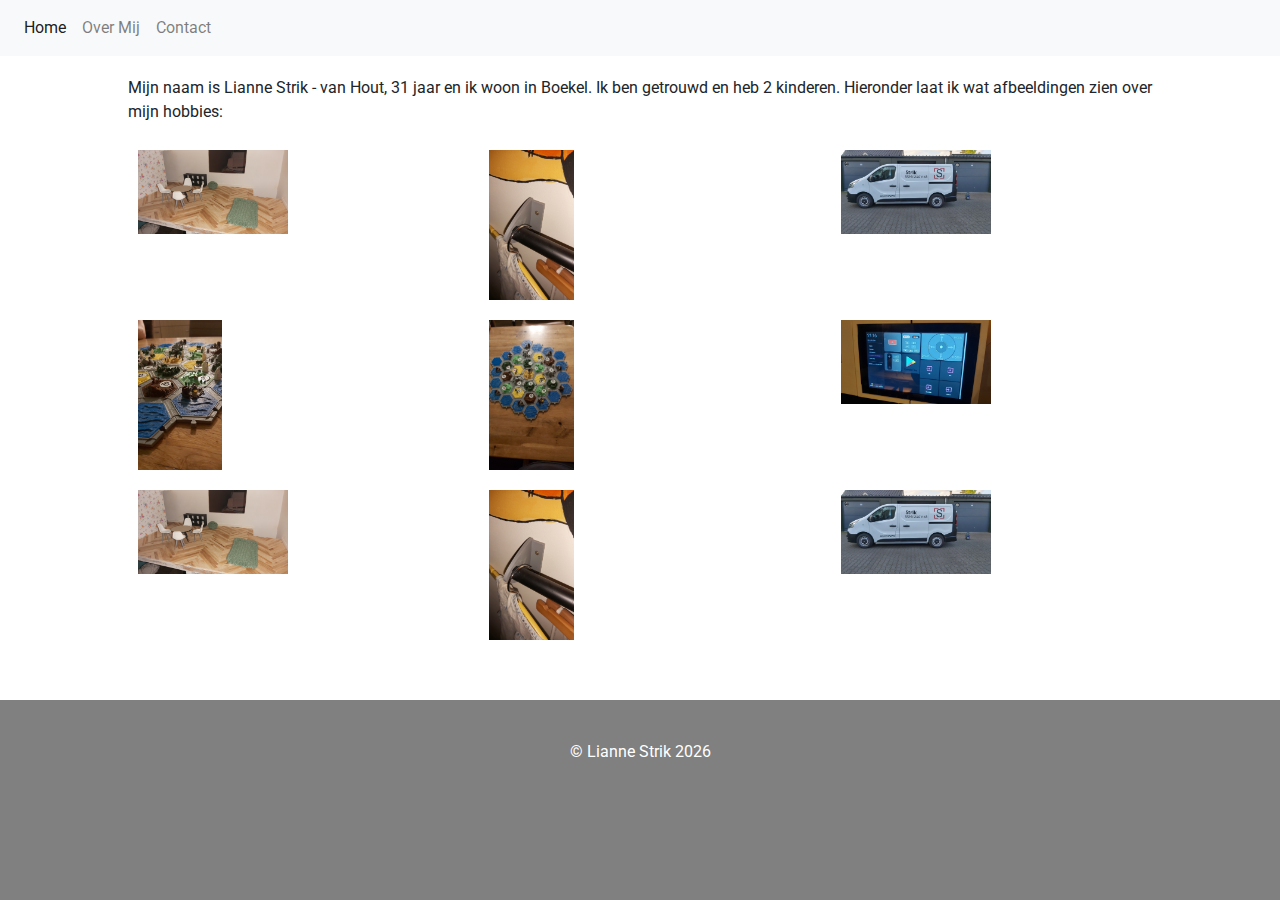
<file: index.html>
<!DOCTYPE html>
<html lang="nl">
<head>
    <meta charset="utf-8">
    <meta name="description" content="Opdracht voor NHA met bootstrap.">
    <link rel="stylesheet" href="style/style.css">
    <script src="https://ajax.googleapis.com/ajax/libs/jquery/3.6.4/jquery.min.js"></script>
    <link rel="stylesheet" href="https://cdn.jsdelivr.net/npm/bootstrap@4.3.1/dist/css/bootstrap.min.css" integrity="sha384-ggOyR0iXCbMQv3Xipma34MD+dH/1fQ784/j6cY/iJTQUOhcWr7x9JvoRxT2MZw1T" crossorigin="anonymous">
    <script src="http://maxcdn.bootstrapcdn.com/bootstrap/4.3.1/js/bootstrap.min.js"></script>
    <link rel="preconnect" href="https://fonts.googleapis.com">
    <link rel="preconnect" href="https://fonts.gstatic.com" crossorigin>
    <link href="https://fonts.googleapis.com/css2?family=Roboto&display=swap" rel="stylesheet">
    <meta name="viewport" content="width=device-width, initial-scale=1.0">
    <title>Bootstrap</title>
</head>
<body>
<nav class="navbar navbar-expand-lg navbar-light bg-light">
    <button class="navbar-toggler" type="button" data-toggle="collapse" data-target="#navbarNav" aria-controls="navbarNav" aria-expanded="false" aria-label="Toggle navigation">
        <span class="navbar-toggler-icon"></span>
    </button>
    <div class="collapse navbar-collapse" id="navbarNav">
        <ul class="navbar-nav">
            <li class="nav-item active">
                <a class="nav-link" href="index.html">Home <span class="sr-only">(current)</span></a>
            </li>
            <li class="nav-item">
                <a class="nav-link" href="overmij.html">Over Mij</a>
            </li>
            <li class="nav-item">
                <a class="nav-link" href="contact.html">Contact</a>
            </li>
        </ul>
    </div>
</nav>
<div class="content">

    <p>Mijn naam is Lianne Strik - van Hout, 31 jaar en ik woon in Boekel. Ik ben getrouwd en heb 2 kinderen.
        Hieronder laat ik wat afbeeldingen zien over mijn hobbies:
    </p>
    <div class="gallery">
        <div class="row">
            <div class="col-sm">
                <img src="img/3dprint_1.jpg" alt="image"/>
            </div>
            <div class="col-sm">
                <img src="img/3dprint_2.jpg" alt="image"/>
            </div>
            <div class="col-sm">
                <img src="img/stickers.jpg" alt="image"/>
            </div>
        </div>
        <div class="row">
            <div class="col-sm">
                <img src="img/catan_1.jpg" alt="image"/>
            </div>
            <div class="col-sm">
                <img src="img/catan_2.jpg" alt="image"/>
            </div>
            <div class="col-sm">
                <img src="img/home_assistant.jpg" alt="image"/>
            </div>
        </div>
        <div class="row">
            <div class="col-sm">
                <img src="img/3dprint_1.jpg" alt="image"/>
            </div>
            <div class="col-sm">
                <img src="img/3dprint_2.jpg" alt="image"/>
            </div>
            <div class="col-sm">
                <img src="img/stickers.jpg" alt="image"/>
            </div>
        </div>
    </div>
</div>
<footer>© Lianne Strik <span id="year"></span></footer>

</body>
</html>
<script type="application/javascript">
    let year = new Date().getFullYear();
    document.getElementById("year").innerHTML = year;
</script>
</file>
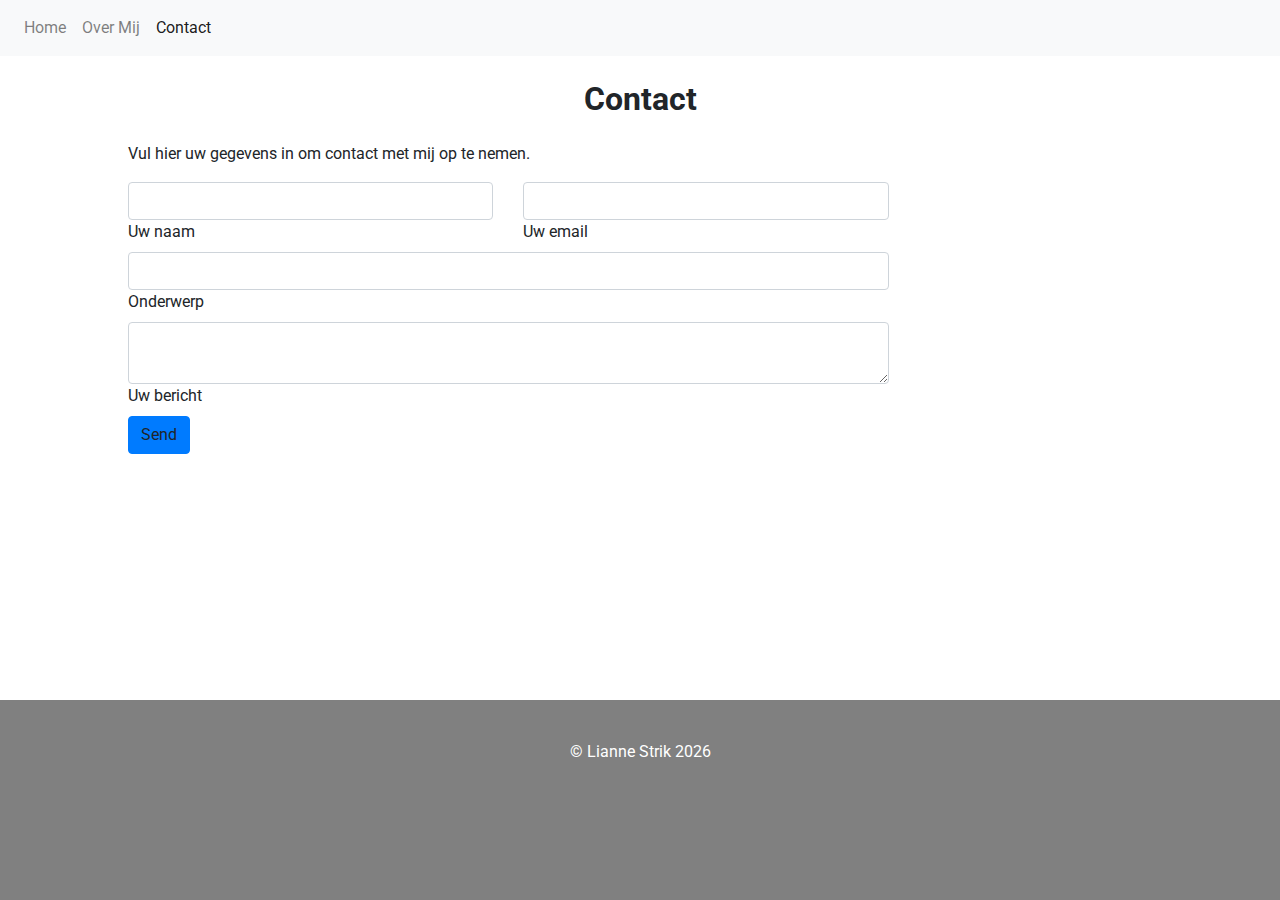
<file: contact.html>
<!DOCTYPE html>
<html lang="nl">
<head>
    <meta charset="utf-8">
    <meta name="description" content="Opdracht voor NHA met bootstrap.">
    <link rel="stylesheet" href="style/style.css">
    <script src="https://ajax.googleapis.com/ajax/libs/jquery/3.6.4/jquery.min.js"></script>
    <link rel="stylesheet" href="https://cdn.jsdelivr.net/npm/bootstrap@4.3.1/dist/css/bootstrap.min.css" integrity="sha384-ggOyR0iXCbMQv3Xipma34MD+dH/1fQ784/j6cY/iJTQUOhcWr7x9JvoRxT2MZw1T" crossorigin="anonymous">
    <script src="http://maxcdn.bootstrapcdn.com/bootstrap/4.3.1/js/bootstrap.min.js"></script>
    <link rel="preconnect" href="https://fonts.googleapis.com">
    <link rel="preconnect" href="https://fonts.gstatic.com" crossorigin>
    <link href="https://fonts.googleapis.com/css2?family=Roboto&display=swap" rel="stylesheet">
    <meta name="viewport" content="width=device-width, initial-scale=1.0">
    <title>Bootstrap</title>
</head>
<body>
<nav class="navbar navbar-expand-lg navbar-light bg-light">
    <button class="navbar-toggler" type="button" data-toggle="collapse" data-target=".navbarNav" aria-controls="navbarNav" aria-expanded="false" aria-label="Toggle navigation">
        <span class="navbar-toggler-icon"></span>
    </button>
    <div class="collapse navbar-collapse navbarNav" id="navbarNav">
        <ul class="navbar-nav">
            <li class="nav-item">
                <a class="nav-link" href="index.html">Home <span class="sr-only">(current)</span></a>
            </li>
            <li class="nav-item">
                <a class="nav-link" href="overmij.html">Over Mij</a>
            </li>
            <li class="nav-item active">
                <a class="nav-link" href="contact.html">Contact</a>
            </li>
        </ul>
    </div>
</nav>


<!--Section: Contact v.2-->
<section class="mb-4">

    <!--Section heading-->
    <h2 class="h1-responsive font-weight-bold text-center my-4">Contact</h2>

    <div class="content justify-content-center">
        <p> Vul hier uw gegevens in om contact met mij op te nemen.</p>
    <div class="row">
        <div class="col-md-9 mb-md-0 mb-5">
            <form id="contact-form" name="contact-form" action="" method="POST">

                <div class="row">
                    <div class="col-md-6">
                        <div class="md-form mb-0">
                            <input type="text" id="name" name="name" class="form-control">
                            <label for="name" class="">Uw naam</label>
                        </div>
                    </div>

                    <div class="col-md-6">
                        <div class="md-form mb-0">
                            <input type="text" id="email" name="email" class="form-control">
                            <label for="email" class="">Uw email</label>
                        </div>
                    </div>
                </div>

                <div class="row">
                    <div class="col-md-12">
                        <div class="md-form mb-0">
                            <input type="text" id="subject" name="subject" class="form-control">
                            <label for="subject" class="">Onderwerp</label>
                        </div>
                    </div>
                </div>

                <div class="row">
                    <div class="col-md-12">
                        <div class="md-form">
                            <textarea id="message" name="message" rows="2" class="form-control md-textarea"></textarea>
                            <label for="message">Uw bericht</label>
                        </div>

                    </div>
                </div>

            </form>

            <div class="text-center text-md-left">
                <a class="btn btn-primary" onclick="document.getElementById('contact-form').submit();">Send</a>
            </div>
            <div class="status"></div>
        </div>

    </div>
    </div>

</section>
<footer>© Lianne Strik <span id="year"></span></footer>

</body>
</html>
<script type="application/javascript">
    let year = new Date().getFullYear();
    document.getElementById("year").innerHTML = year;
</script>
</file>
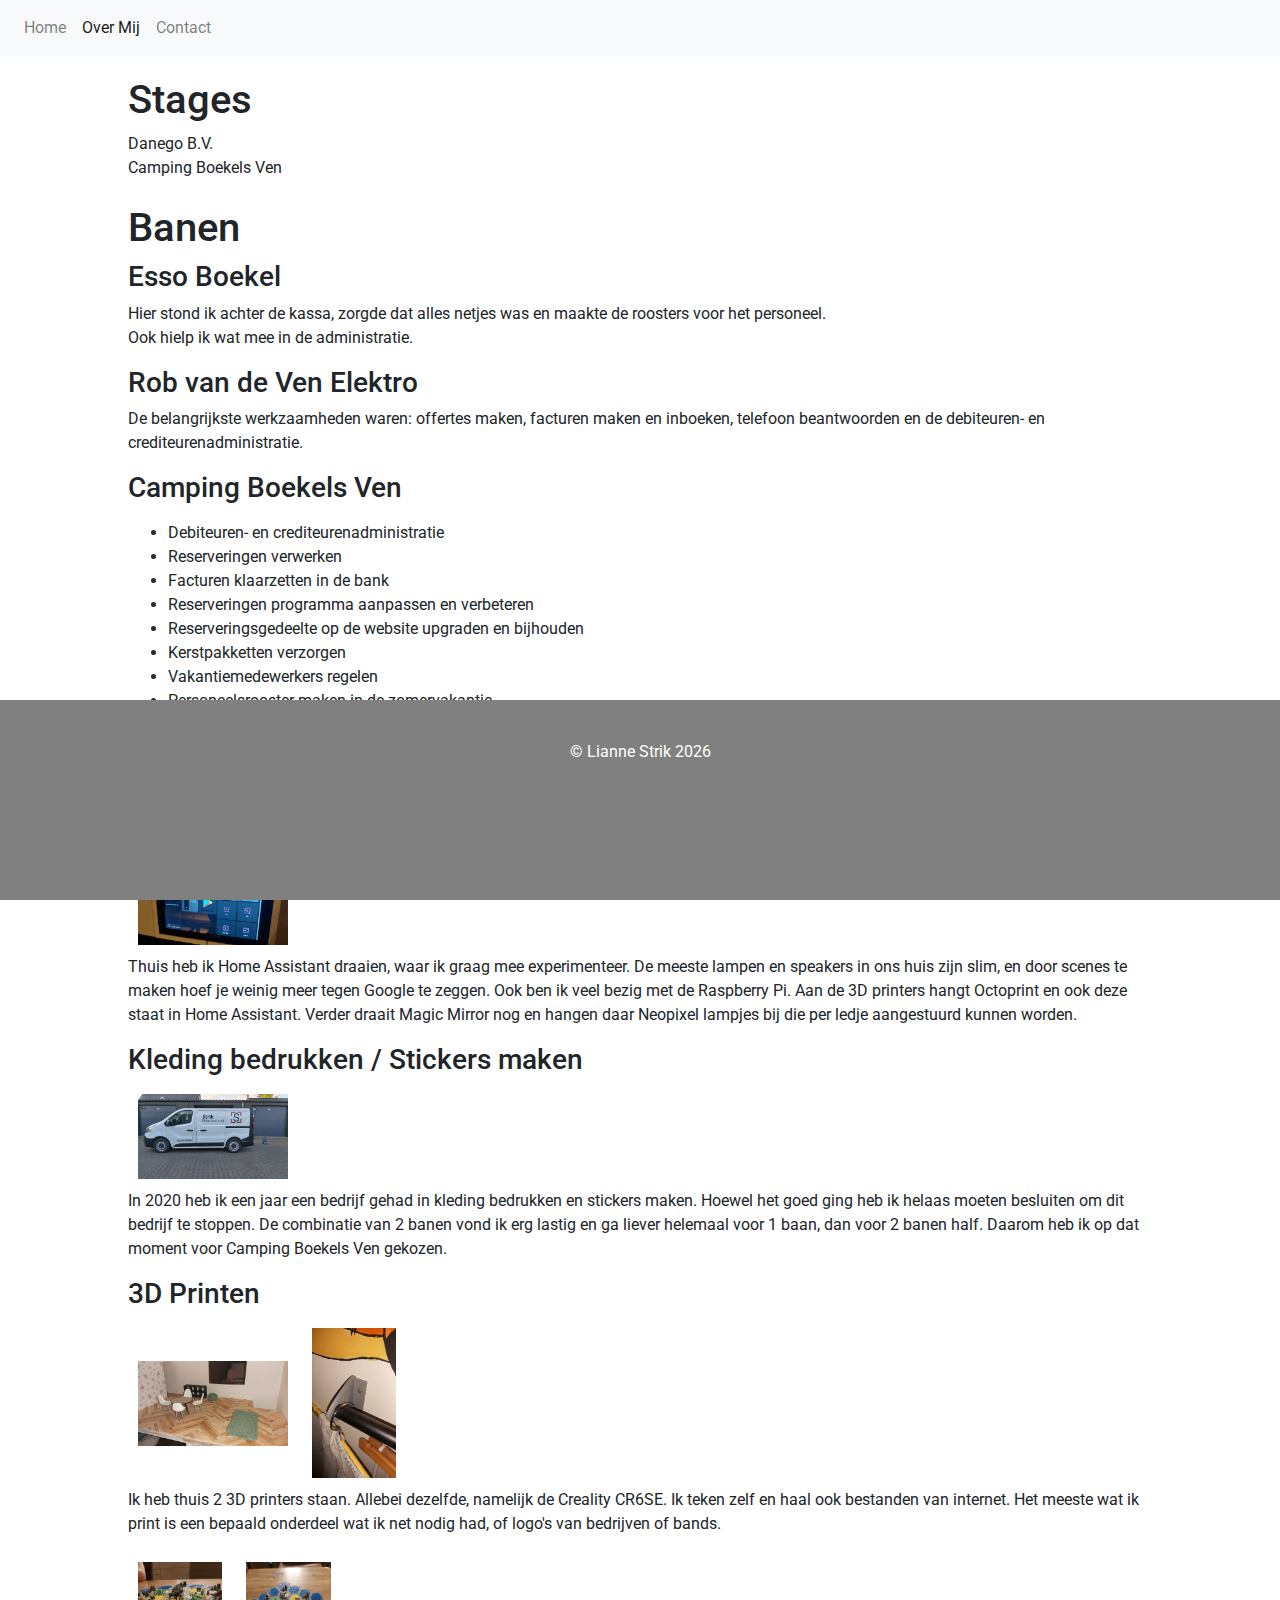
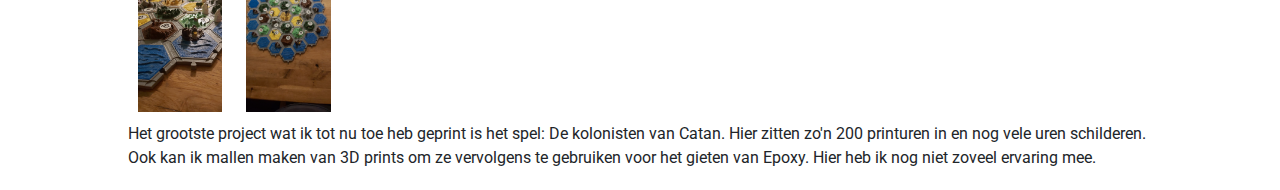
<file: overmij.html>
<!DOCTYPE html>
<html lang="nl">
<head>
    <meta charset="utf-8">
    <meta name="description" content="Opdracht voor NHA met bootstrap.">
    <link rel="stylesheet" href="style/style.css">
    <script src="https://ajax.googleapis.com/ajax/libs/jquery/3.6.4/jquery.min.js"></script>
    <link rel="stylesheet" href="https://cdn.jsdelivr.net/npm/bootstrap@4.3.1/dist/css/bootstrap.min.css" integrity="sha384-ggOyR0iXCbMQv3Xipma34MD+dH/1fQ784/j6cY/iJTQUOhcWr7x9JvoRxT2MZw1T" crossorigin="anonymous">
    <script src="http://maxcdn.bootstrapcdn.com/bootstrap/4.3.1/js/bootstrap.min.js"></script>
    <link rel="preconnect" href="https://fonts.googleapis.com">
    <link rel="preconnect" href="https://fonts.gstatic.com" crossorigin>
    <link href="https://fonts.googleapis.com/css2?family=Roboto&display=swap" rel="stylesheet">
    <meta name="viewport" content="width=device-width, initial-scale=1.0">
    <title>Bootstrap</title>
</head>
<body>
<nav class="navbar navbar-expand-lg navbar-light bg-light">
    <button class="navbar-toggler" type="button" data-toggle="collapse" data-target="#navbarNav" aria-controls="navbarNav" aria-expanded="false" aria-label="Toggle navigation">
        <span class="navbar-toggler-icon"></span>
    </button>
    <div class="collapse navbar-collapse" id="navbarNav">
        <ul class="navbar-nav">
            <li class="nav-item">
                <a class="nav-link" href="index.html">Home <span class="sr-only">(current)</span></a>
            </li>
            <li class="nav-item active">
                <a class="nav-link" href="overmij.html">Over Mij</a>
            </li>
            <li class="nav-item">
                <a class="nav-link" href="contact.html">Contact</a>
            </li>
        </ul>
    </div>
</nav>
<div class="content">
    <section>
        <div id="banen" class="post" style="">
            <h1>Stages</h1>
            Danego B.V. <br>
            Camping Boekels Ven <br><br>
            <h1>Banen</h1>
            <h3>Esso Boekel</h3>
            <p>Hier stond ik achter de kassa, zorgde dat alles netjes was en maakte de roosters voor het personeel.<br>Ook hielp ik wat mee in de administratie.</p>
            <h3>Rob van de Ven Elektro</h3>
            <p>De belangrijkste werkzaamheden waren: offertes maken, facturen maken en inboeken, telefoon beantwoorden en de debiteuren- en crediteurenadministratie.</p>
            <h3>Camping Boekels Ven</h3>
            <p>
            </p><ul>
            <li>Debiteuren- en crediteurenadministratie</li>
            <li>Reserveringen verwerken</li>
            <li>Facturen klaarzetten in de bank</li>
            <li>Reserveringen programma aanpassen en verbeteren</li>
            <li>Reserveringsgedeelte op de website upgraden en bijhouden</li>
            <li>Kerstpakketten verzorgen</li>
            <li>Vakantiemedewerkers regelen</li>
            <li>Personeelsrooster maken in de zomervakantie</li>
            <li>Urenregistratie vakantiepersoneel en lonen verzorgen</li>
        </ul>
            <p></p>
        </div>

        <div id="hobbies" class="post" style="">
            <h1>Hobbies</h1>
            <h3>Home Assistant</h3>
            <img src="img/home_assistant.jpg" alt="homeassistant">
            <p>Thuis heb ik Home Assistant draaien, waar ik graag mee experimenteer. De meeste lampen en speakers in ons huis zijn slim, en door scenes te maken hoef je weinig meer tegen Google te zeggen.
                Ook ben ik veel bezig met de Raspberry Pi. Aan de 3D printers hangt Octoprint en ook deze staat in Home Assistant.
                Verder draait Magic Mirror nog en hangen daar Neopixel lampjes bij die per ledje aangestuurd kunnen worden.</p>
            <h3>Kleding bedrukken / Stickers maken</h3>
            <img src="img/stickers.jpg" alt="stickers_foto">
            <p>In 2020 heb ik een jaar een bedrijf gehad in kleding bedrukken en stickers maken. Hoewel het goed ging heb ik helaas moeten besluiten om
                dit bedrijf te stoppen. De combinatie van 2 banen vond ik erg lastig en ga liever helemaal voor 1 baan, dan voor 2 banen half.
                Daarom heb ik op dat moment voor Camping Boekels Ven gekozen.</p>
            <h3>3D Printen</h3>
            <img src="img/3dprint_1.jpg" alt="3dprint_foto_1">
            <img src="img/3dprint_2.jpg" alt="3dprint_foto_2">
            <p>Ik heb thuis 2 3D printers staan. Allebei dezelfde, namelijk de Creality CR6SE. Ik teken zelf en haal ook bestanden van internet.
                Het meeste wat ik print is een bepaald onderdeel wat ik net nodig had, of logo's van bedrijven of bands.</p>
            <img src="img/catan_1.jpg" alt="catan_foto_1">
            <img src="img/catan_2.jpg" alt="catan_foto_2">
            <p>Het grootste project wat ik tot nu toe heb geprint is het spel: De kolonisten van Catan. Hier zitten zo'n 200 printuren in en nog vele uren schilderen.
                Ook kan ik mallen maken van 3D prints om ze vervolgens te gebruiken voor het gieten van Epoxy. Hier heb ik nog niet zoveel ervaring mee.</p>
        </div>


    </section>

</div>
<footer>© Lianne Strik <span id="year"></span></footer>

</body>
</html>
<script type="application/javascript">
    let year = new Date().getFullYear();
    document.getElementById("year").innerHTML = year;
</script>
</file>
<file: style/style.css>
.content{
    width: 80%;
    margin: 20px auto;
}
footer{
    position: fixed;
    bottom: 0;
    left: 0;
    right: 0;
    background: grey;
    height: 200px;
    text-align: center;
    width: 100vw;
    padding-top: 40px;
    color: #fff;
}

img{
    max-width: 150px;
    max-height: 150px;
    margin: 10px;
}


@media only screen and (max-width: 576px) {
    .content {
        width:100%!important;
    }
}
</file>
